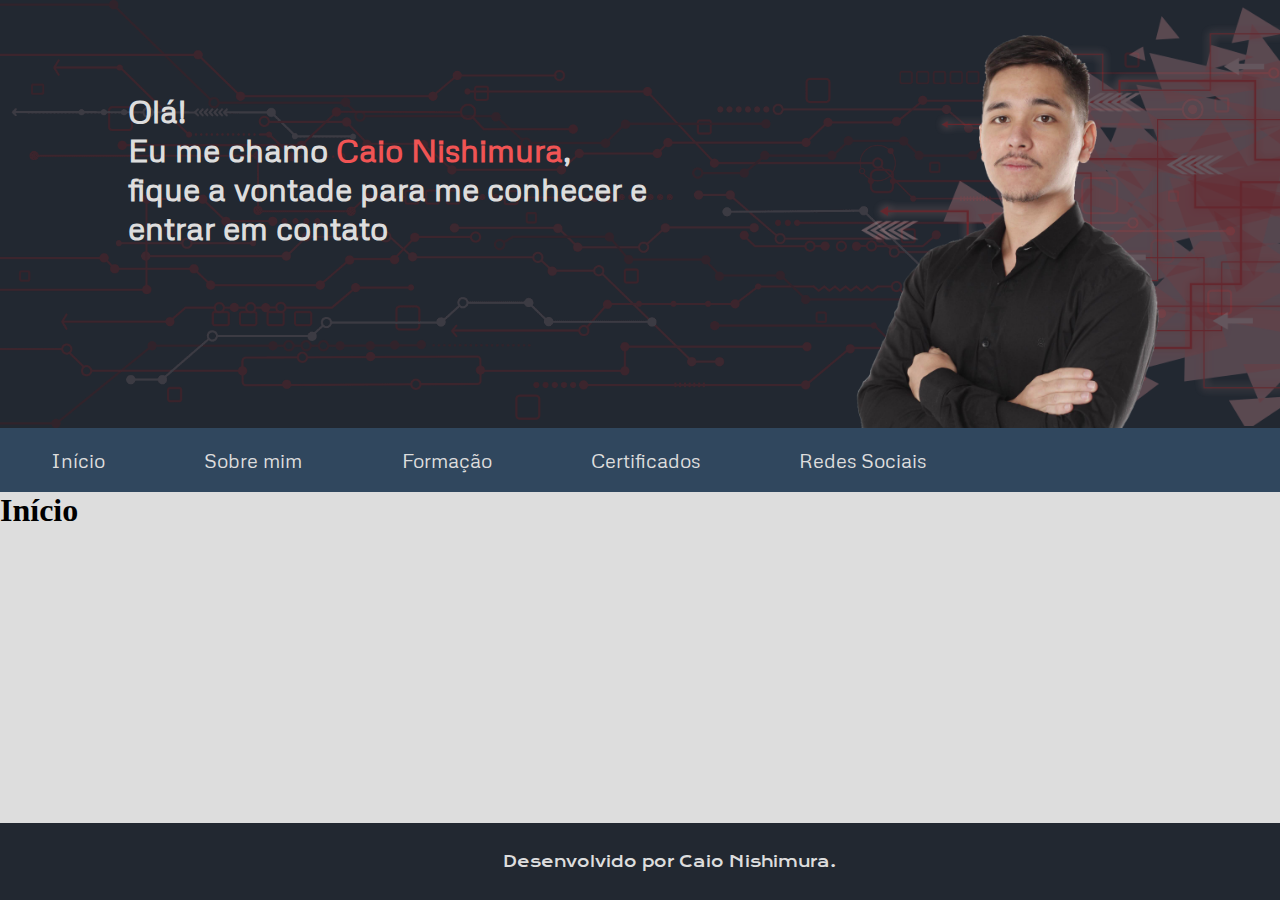
<file: curriculo/index.html>
<!DOCTYPE html>
<html lang="pt-br">
<head>
    <meta charset="UTF-8">
    <meta name="viewport" content="width=device-width, initial-scale=1.0">
    <title>Caio Nishimura - Início</title>
    <link rel="stylesheet" href="./styles/style.css">
</head>
<body>

    <header class="cabecalho">
        <section class="cabecalho__conteudo">
            <section class="cabecalho__conteudo__texto">
                <h1 class="cabecalho__conteudo__texto__intro">Olá!<br>Eu me chamo <strong class="cabecalho__conteudo__texto__intro__destaque">Caio Nishimura</strong>,<br>fique a vontade para me conhecer e entrar em contato</h1>
            </section>
            <img class="cabecalho__conteudo__background1" src="./assets/tech2.png" alt="Background1">
            <img class="cabecalho__conteudo__background2" src="./assets/tec2.png" alt="Background2">
            <img class="cabecalho__conteudo__foto" src="./assets/fotoedit.png" alt="Foto Caio">
        </section>
        <nav class="cabecalho__menu">
            <a class="cabecalho__menu__link" href="index.html">Início</a>
            <a class="cabecalho__menu__link" href="about.html">Sobre mim</a>
            <a class="cabecalho__menu__link" href="formacao.html">Formação</a>
            <a class="cabecalho__menu__link" href="certificados.html">Certificados</a>
            <a class="cabecalho__menu__link" href="social.html">Redes Sociais</a>
        </nav>
    </header>

    <main>
        <h1>Início</h1>
    </main>

    <footer class="rodape">
        <p>Desenvolvido por Caio Nishimura.</p>
    </footer>
    
</body>
</html>
</file>
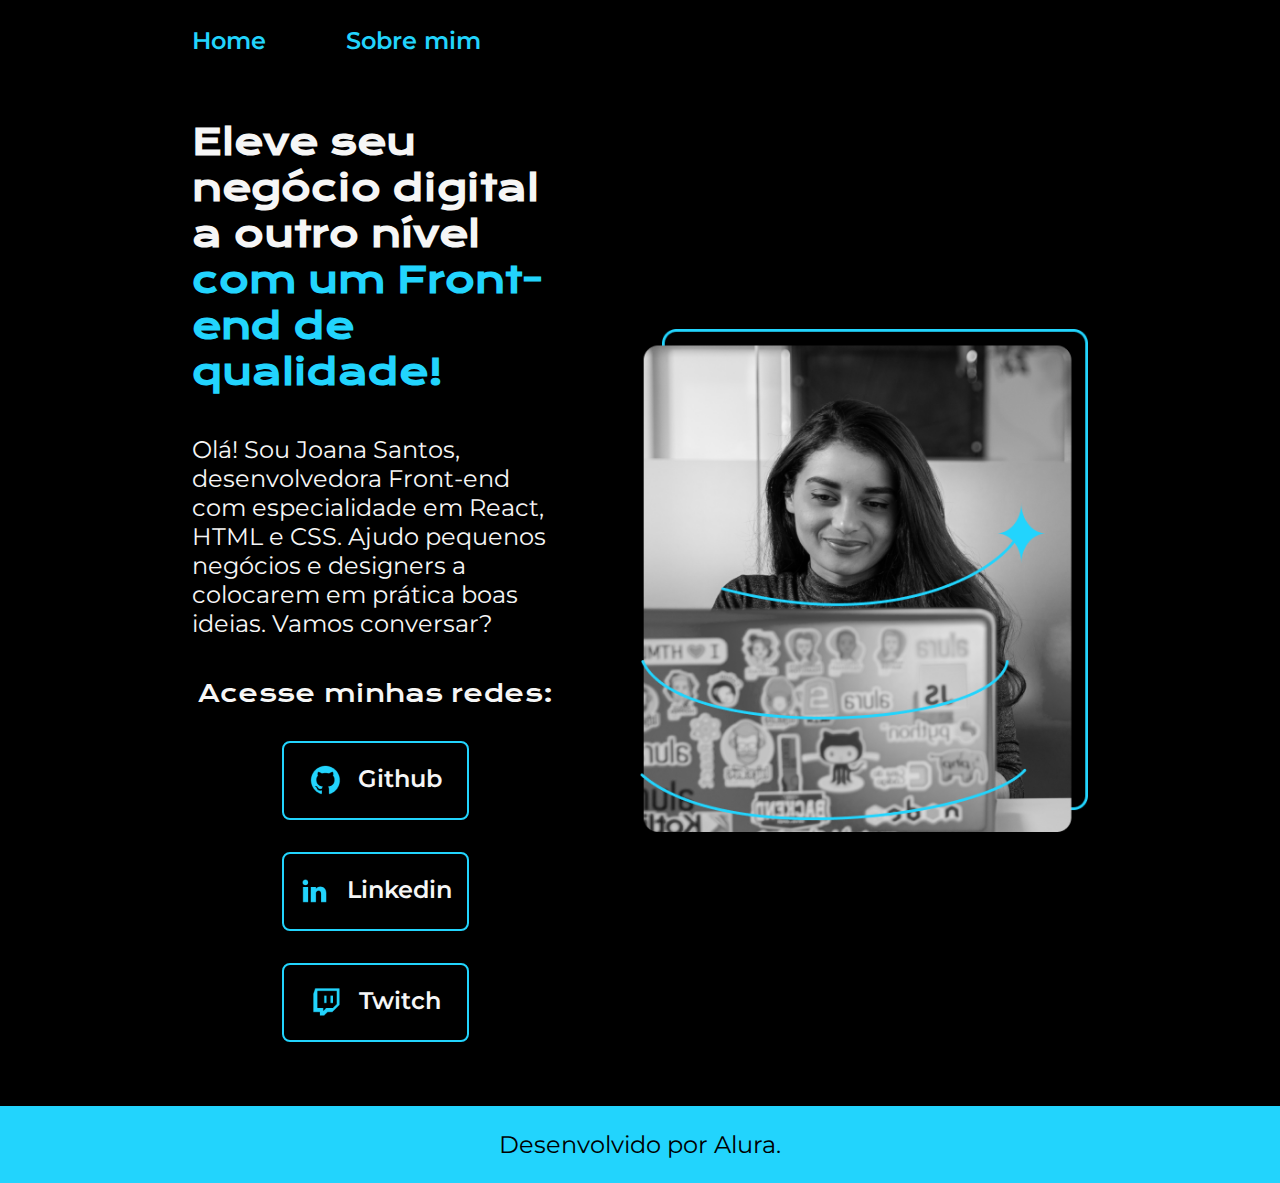
<file: joana_santos/index.html>
<!DOCTYPE html>
<html lang="pt-br">
<head>
    <meta charset="UTF-8">
    <meta name="viewport" content="width=device-width, initial-scale=1.0">
    <title>Portfolio</title>
    <link rel="stylesheet" href="./styles/style.css">
</head>
<body>
    <header class="cabecalho">
        <nav class="cabecalho__menu">
            <a class="cabecalho__menu__link" href="index.html">Home</a>
            <a class="cabecalho__menu__link" href="about.html">Sobre mim</a>
        </nav>
    </header>
    <main class="apresentacao">
        <section class="apresentacao__conteudo">
            <h1 class="apresentacao__conteudo__titulo">Eleve seu negócio digital a outro nível <strong class="titulo-destaque">com um Front-end de qualidade!</strong></h1>
            <p class="apresentacao__conteudo__texto">Olá! Sou Joana Santos, desenvolvedora Front-end com especialidade em <span>React, HTML e CSS</span>. Ajudo pequenos negócios e designers a colocarem em prática boas ideias. Vamos conversar?</p>
            <div class="apresentacao__links">
                <h2 class="apresentacao__links__subtitulos">Acesse minhas redes:</h2>
                <a class="apresentacao__links__navegacao" href="https://github.com">
                   <img src="./assets/github.png">
                    Github
                </a>
                <a class="apresentacao__links__navegacao" href="https://www.linkedin.com">
                    <img src="./assets/linkedin.png">
                     Linkedin
                </a>
                <a class="apresentacao__links__navegacao" href="https://twitch.tv">
                    <img src="./assets/twitch.png">
                     Twitch
                </a>
            </div>
        </section>
        <img class="apresentacao__imagem" src="./assets/imagem.png" alt="Foto da Joana Santos programando">
    </main>
    <footer class="rodape">
        <p>Desenvolvido por Alura.</p>
    </footer>
</body>
</html>
</file>
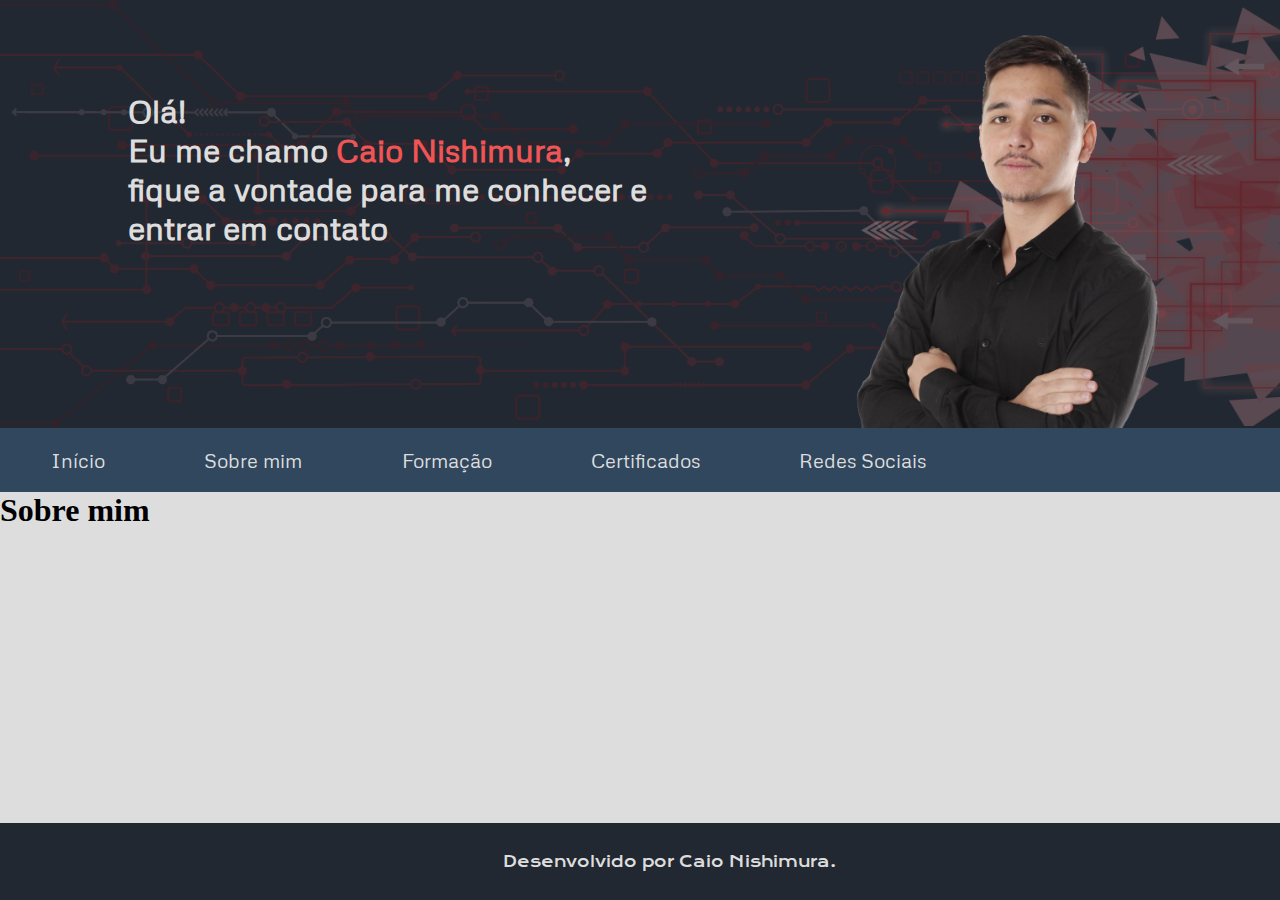
<file: curriculo/about.html>
<!DOCTYPE html>
<html lang="pt-br">
<head>
    <meta charset="UTF-8">
    <meta name="viewport" content="width=device-width, initial-scale=1.0">
    <title>Caio Nishimura - Sobre mim</title>
    <link rel="stylesheet" href="./styles/style.css">
</head>
<body>

    <header class="cabecalho">
        <section class="cabecalho__conteudo">
            <section class="cabecalho__conteudo__texto">
                <h1 class="cabecalho__conteudo__texto__intro">Olá!<br>Eu me chamo <strong class="cabecalho__conteudo__texto__intro__destaque">Caio Nishimura</strong>,<br>fique a vontade para me conhecer e entrar em contato</h1>
            </section>
            <img class="cabecalho__conteudo__background1" src="./assets/tech2.png" alt="Background1">
            <img class="cabecalho__conteudo__background2" src="./assets/tec2.png" alt="Background2">
            <img class="cabecalho__conteudo__foto" src="./assets/fotoedit.png" alt="Foto Caio">
        </section>
        <nav class="cabecalho__menu">
            <a class="cabecalho__menu__link" href="index.html">Início</a>
            <a class="cabecalho__menu__link" href="about.html">Sobre mim</a>
            <a class="cabecalho__menu__link" href="formacao.html">Formação</a>
            <a class="cabecalho__menu__link" href="certificados.html">Certificados</a>
            <a class="cabecalho__menu__link" href="social.html">Redes Sociais</a>
        </nav>
    </header>

    <main>
        <h1>Sobre mim</h1>
    </main>

    <footer class="rodape">
        <p>Desenvolvido por Caio Nishimura.</p>
    </footer>

</body>
</html>
</file>
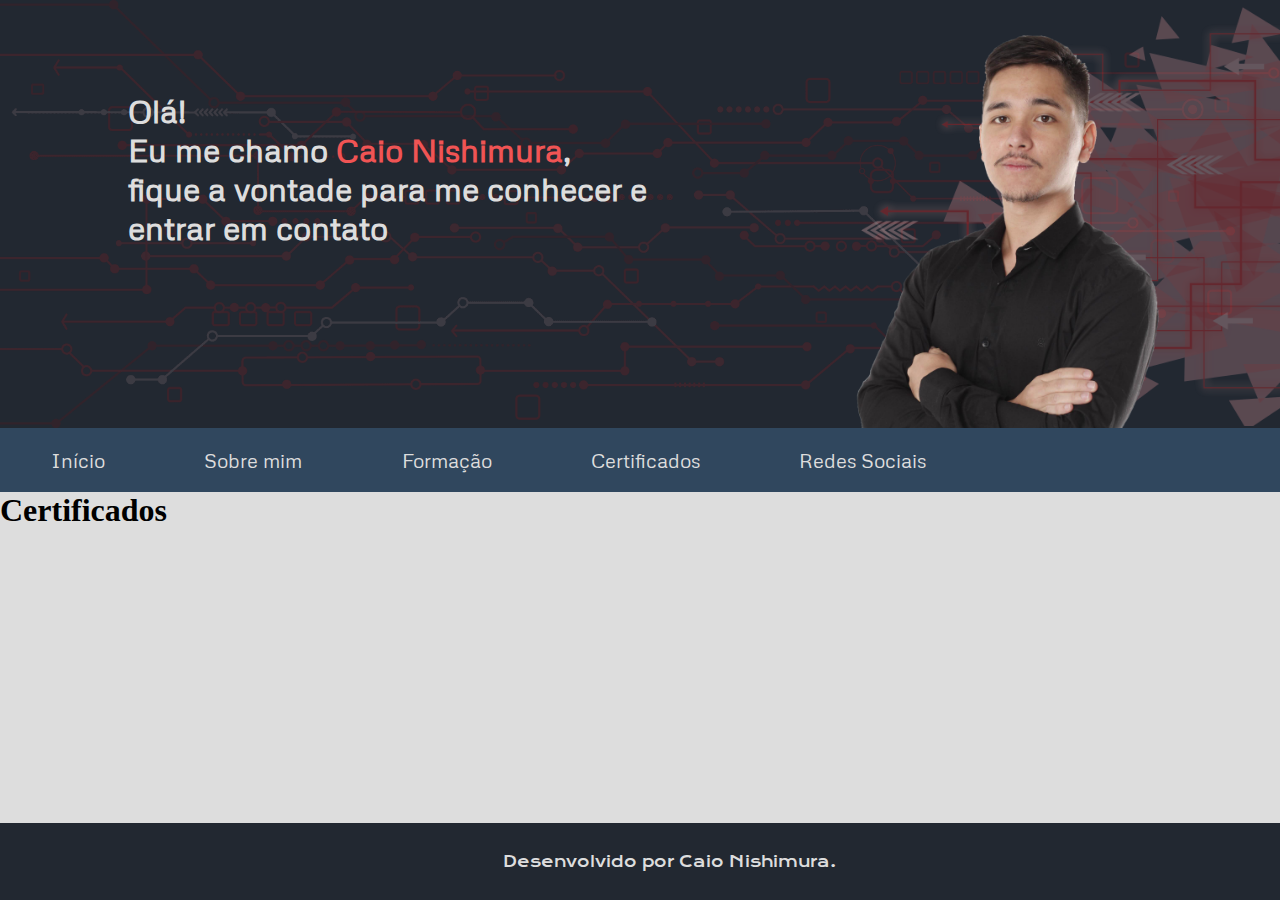
<file: curriculo/certificados.html>
<!DOCTYPE html>
<html lang="pt-br">
<head>
    <meta charset="UTF-8">
    <meta name="viewport" content="width=device-width, initial-scale=1.0">
    <title>Document</title>
    <link rel="stylesheet" href="./styles/style.css">
</head>
<body>

    <header class="cabecalho">
        <section class="cabecalho__conteudo">
            <section class="cabecalho__conteudo__texto">
                <h1 class="cabecalho__conteudo__texto__intro">Olá!<br>Eu me chamo <strong class="cabecalho__conteudo__texto__intro__destaque">Caio Nishimura</strong>,<br>fique a vontade para me conhecer e entrar em contato</h1>
            </section>
            <img class="cabecalho__conteudo__background1" src="./assets/tech2.png" alt="Background1">
            <img class="cabecalho__conteudo__background2" src="./assets/tec2.png" alt="Background2">
            <img class="cabecalho__conteudo__foto" src="./assets/fotoedit.png" alt="Foto Caio">
        </section>
        <nav class="cabecalho__menu">
            <a class="cabecalho__menu__link" href="index.html">Início</a>
            <a class="cabecalho__menu__link" href="about.html">Sobre mim</a>
            <a class="cabecalho__menu__link" href="formacao.html">Formação</a>
            <a class="cabecalho__menu__link" href="certificados.html">Certificados</a>
            <a class="cabecalho__menu__link" href="social.html">Redes Sociais</a>
        </nav>
    </header>

    <main>
        <h1>Certificados</h1>
    </main>

    <footer class="rodape">
        <p>Desenvolvido por Caio Nishimura.</p>
    </footer>
    
</body>
</html>
</file>
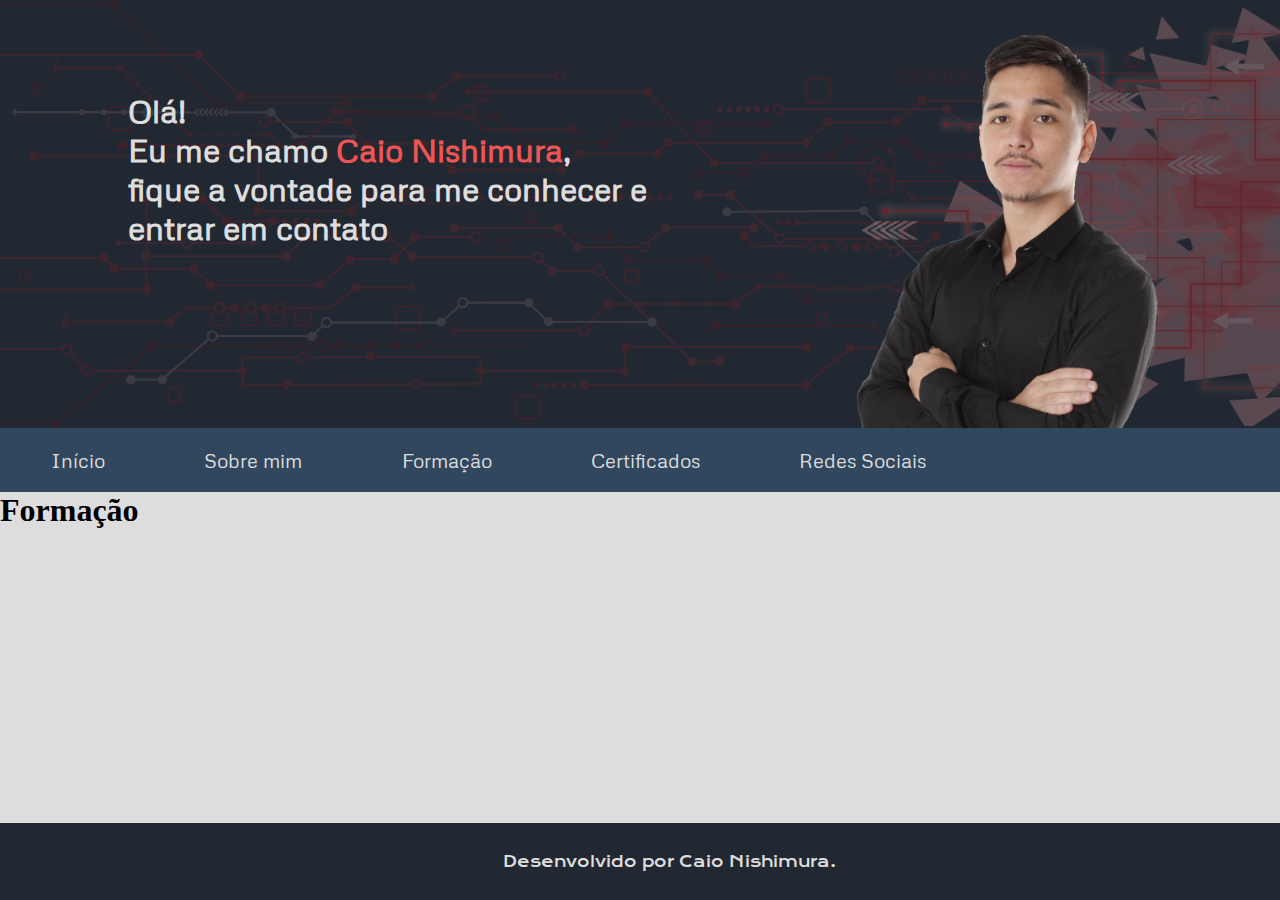
<file: curriculo/formacao.html>
<!DOCTYPE html>
<html lang="pt-br">
<head>
    <meta charset="UTF-8">
    <meta name="viewport" content="width=device-width, initial-scale=1.0">
    <title>Document</title>
    <link rel="stylesheet" href="./styles/style.css">
</head>
<body>

    <header class="cabecalho">
        <section class="cabecalho__conteudo">
            <section class="cabecalho__conteudo__texto">
                <h1 class="cabecalho__conteudo__texto__intro">Olá!<br>Eu me chamo <strong class="cabecalho__conteudo__texto__intro__destaque">Caio Nishimura</strong>,<br>fique a vontade para me conhecer e entrar em contato</h1>
            </section>
            <img class="cabecalho__conteudo__background1" src="./assets/tech2.png" alt="Background1">
            <img class="cabecalho__conteudo__background2" src="./assets/tec2.png" alt="Background2">
            <img class="cabecalho__conteudo__foto" src="./assets/fotoedit.png" alt="Foto Caio">
        </section>
        <nav class="cabecalho__menu">
            <a class="cabecalho__menu__link" href="index.html">Início</a>
            <a class="cabecalho__menu__link" href="about.html">Sobre mim</a>
            <a class="cabecalho__menu__link" href="formacao.html">Formação</a>
            <a class="cabecalho__menu__link" href="certificados.html">Certificados</a>
            <a class="cabecalho__menu__link" href="social.html">Redes Sociais</a>
        </nav>
    </header>

    <main>
        <h1>Formação</h1>
    </main>

    <footer class="rodape">
        <p>Desenvolvido por Caio Nishimura.</p>
    </footer>

</body>
</html>
</file>
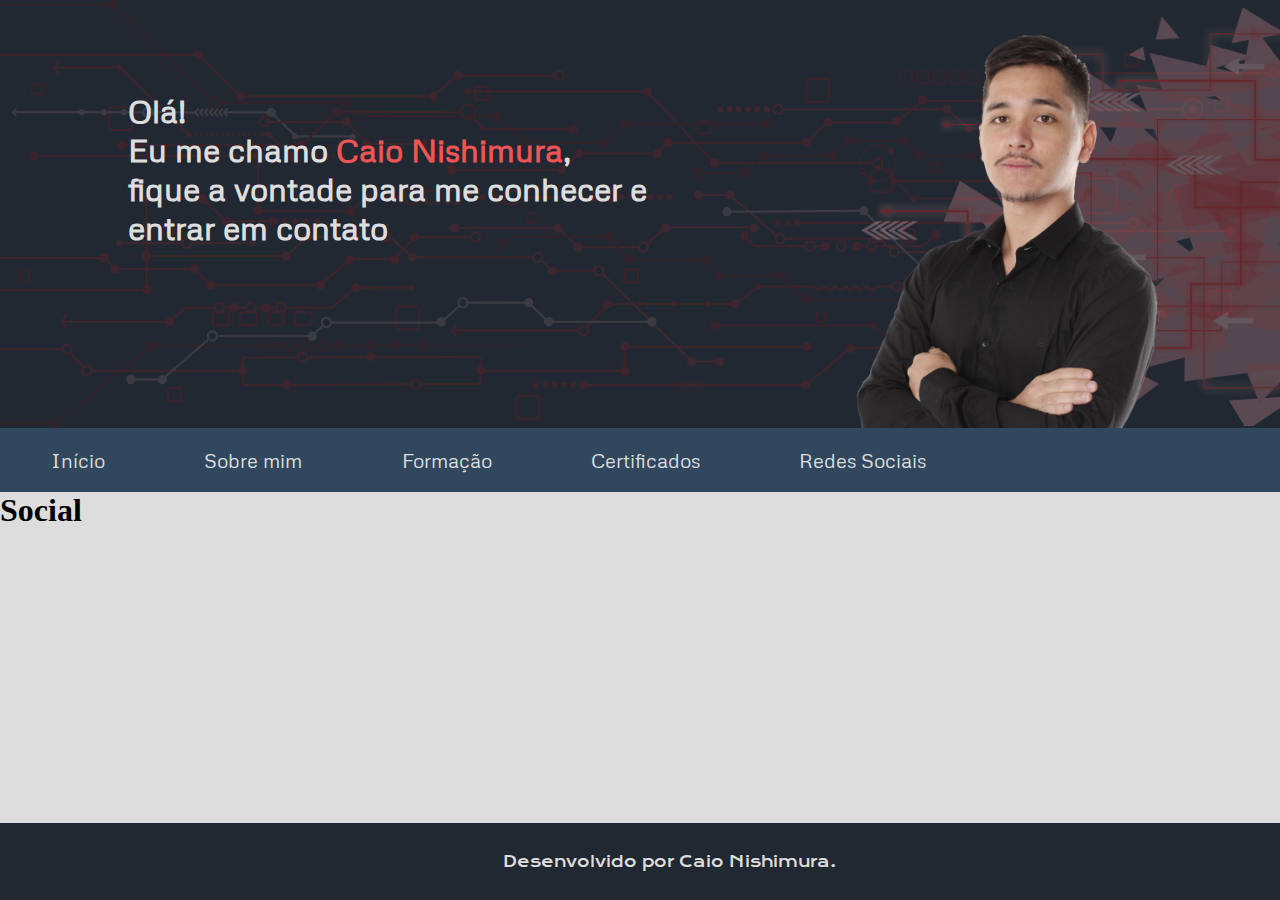
<file: curriculo/social.html>
<!DOCTYPE html>
<html lang="pt-br">
<head>
    <meta charset="UTF-8">
    <meta name="viewport" content="width=device-width, initial-scale=1.0">
    <title>Document</title>
    <link rel="stylesheet" href="./styles/style.css">
</head>
<body>

    <header class="cabecalho">
        <section class="cabecalho__conteudo">
            <section class="cabecalho__conteudo__texto">
                <h1 class="cabecalho__conteudo__texto__intro">Olá!<br>Eu me chamo <strong class="cabecalho__conteudo__texto__intro__destaque">Caio Nishimura</strong>,<br>fique a vontade para me conhecer e entrar em contato</h1>
            </section>
            <img class="cabecalho__conteudo__background1" src="./assets/tech2.png" alt="Background1">
            <img class="cabecalho__conteudo__background2" src="./assets/tec2.png" alt="Background2">
            <img class="cabecalho__conteudo__foto" src="./assets/fotoedit.png" alt="Foto Caio">
        </section>
        <nav class="cabecalho__menu">
            <a class="cabecalho__menu__link" href="index.html">Início</a>
            <a class="cabecalho__menu__link" href="about.html">Sobre mim</a>
            <a class="cabecalho__menu__link" href="formacao.html">Formação</a>
            <a class="cabecalho__menu__link" href="certificados.html">Certificados</a>
            <a class="cabecalho__menu__link" href="social.html">Redes Sociais</a>
        </nav>
    </header>

    <main>
        <h1>Social</h1>
    </main>

    <footer class="rodape">
        <p>Desenvolvido por Caio Nishimura.</p>
    </footer>
    
</body>
</html>
</file>
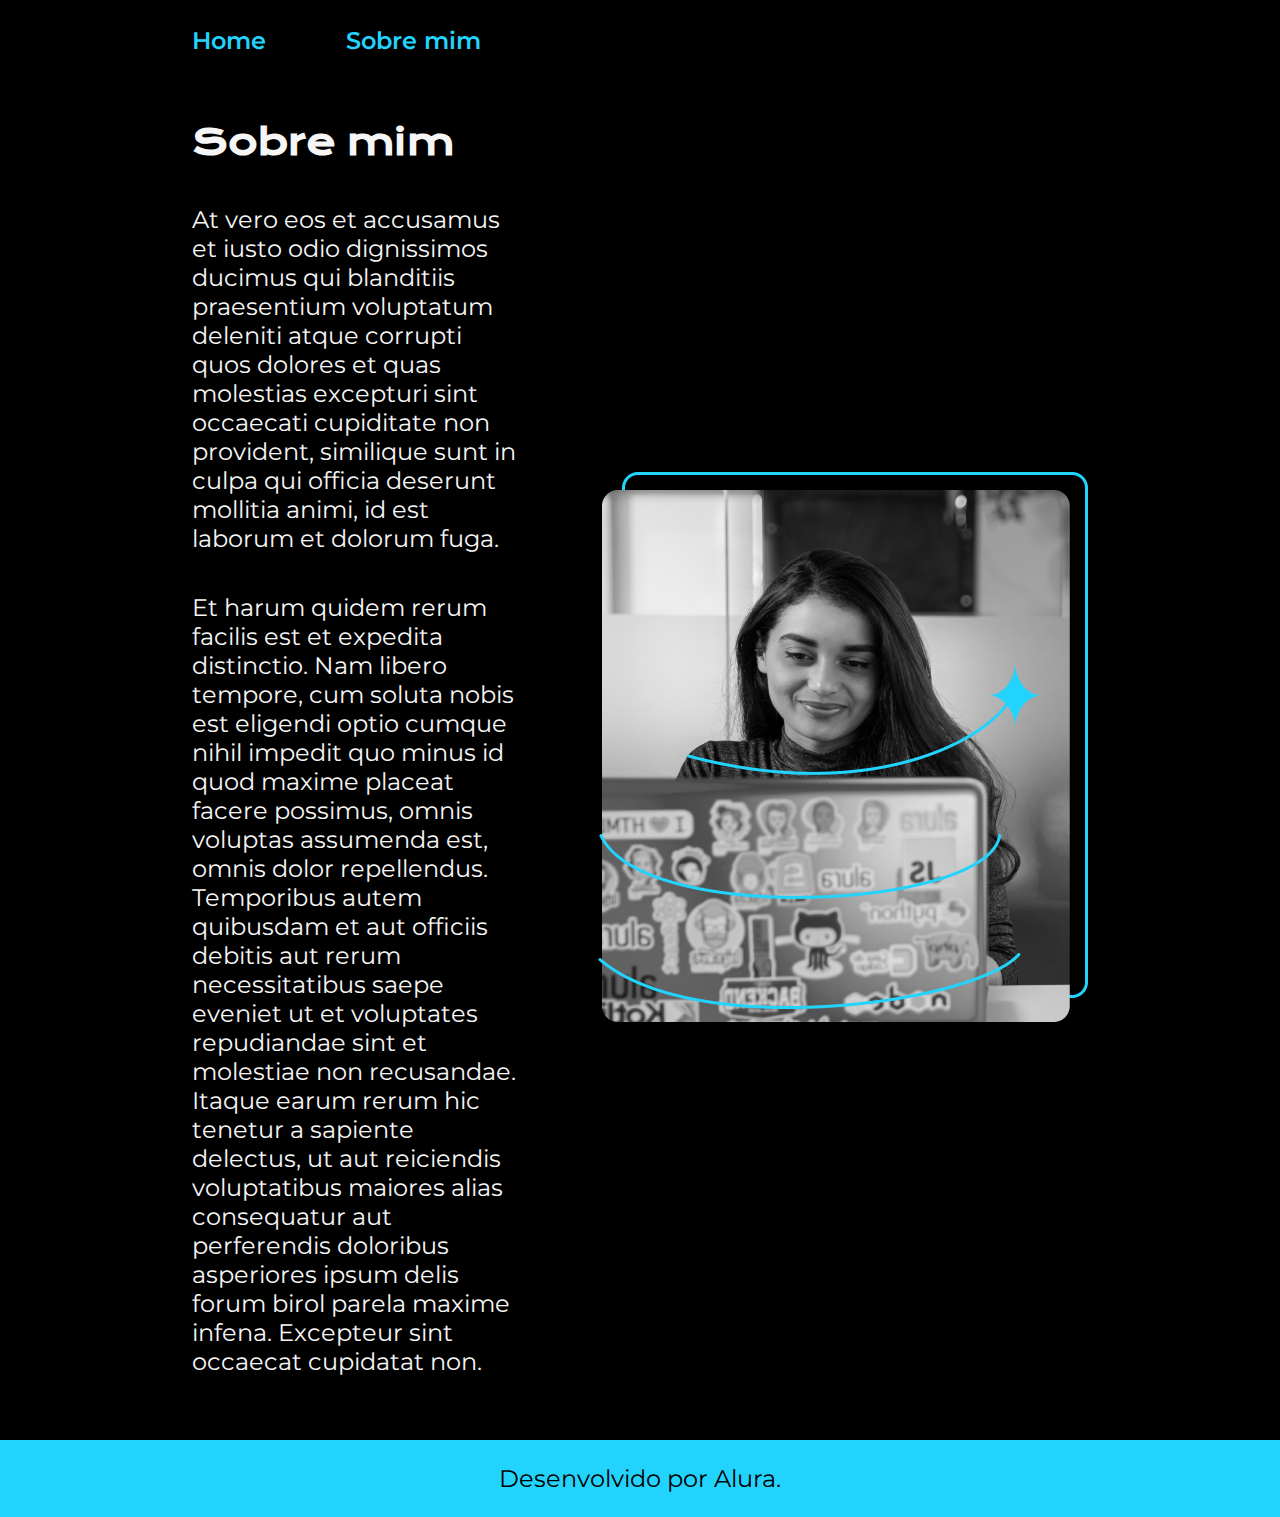
<file: joana_santos/about.html>
<!DOCTYPE html>
<html lang="pt-br">
<head>
    <meta charset="UTF-8">
    <meta name="viewport" content="width=device-width, initial-scale=1.0">
    <title>Sobre mim</title>
    <link rel="stylesheet" href="./styles/style.css">
</head>
<body>
    <header class="cabecalho">
        <nav class="cabecalho__menu">
            <a class="cabecalho__menu__link" href="index.html">Home</a>
            <a class="cabecalho__menu__link" href="about.html">Sobre mim</a>
        </nav>
    </header>
    <main class="apresentacao">
        <section class="apresentacao__conteudo">
            <h1 class="apresentacao__conteudo__titulo">Sobre mim</h1>
            <p class="apresentacao__conteudo__texto">At vero eos et accusamus et iusto odio dignissimos ducimus qui blanditiis praesentium voluptatum deleniti atque corrupti quos dolores et quas molestias excepturi sint occaecati cupiditate non provident, similique sunt in culpa qui officia deserunt mollitia animi, id est laborum et dolorum fuga.</p>
            <p class="apresentacao__conteudo__texto">Et harum quidem rerum facilis est et expedita distinctio. Nam libero tempore, cum soluta nobis est eligendi optio cumque nihil impedit quo minus id quod maxime placeat facere possimus, omnis voluptas assumenda est, omnis dolor repellendus. Temporibus autem quibusdam et aut officiis debitis aut rerum necessitatibus saepe eveniet ut et voluptates repudiandae sint et molestiae non recusandae. Itaque earum rerum hic tenetur a sapiente delectus, ut aut reiciendis voluptatibus maiores alias consequatur aut perferendis doloribus asperiores ipsum delis forum birol parela maxime infena. Excepteur sint occaecat cupidatat non.</p>
        </section>
        <img src="./assets/imagem.png" alt="Foto da Joana Santos programando">
    </main>
    <footer class="rodape">
        <p>Desenvolvido por Alura.</p>
    </footer>
</body>
</html>
</file>
<file: curriculo/styles/style.css>
@import url('https://fonts.googleapis.com/css2?family=Krona+One&family=Metrophobic&display=swap');

:root {
    /*--cor-primaria: #232323;
    --cor-secundaria: #FFFFFF;
    --cor-terciaria: #6A7B76;
    --cor-destaque: #C1292E;*/

    --cor-primaria: #222831;
    --cor-secundaria: #DDDDDD;
    --cor-terciaria: #30475E;
    --cor-destaque: #F05454;

    --fonte-principal: 'Metrophobic', sans-serif;
    --fonte-secundaria: 'Krona One', sans-serif;
}

* {
    margin: 0;
    padding: 0;
}

body {
    background-color: var(--cor-secundaria);
    box-sizing: border-box;
}

.cabecalho__conteudo {
    background-color: var(--cor-primaria);
    box-sizing: border-box;
    height: 428px;
    display: flex;
    align-items: center;
    justify-content: space-between;
}


.cabecalho__conteudo__texto {
    width: 578px;
    height: 246px;
    margin-left: 10%;
    z-index: 2;
}

.cabecalho__conteudo__texto__intro {
    font-family: var(--fonte-principal);
    font-size: 32px;
    color: var(--cor-secundaria);
}

.cabecalho__conteudo__texto__intro__destaque {
    color: var(--cor-destaque)
}

.cabecalho__conteudo__background1 {
    position: absolute;
    height: 428px;
    width: 100%;
    opacity: 0.3;
    z-index: 0;
}

.cabecalho__conteudo__background2 {
    position:absolute;
    width: 424px;
    height: 424px;
    transform: rotate(180deg);
    opacity: 0.3;
    z-index: 1;
    right:0
}

.cabecalho__conteudo__foto {
    max-width: 100%;
    height: 428px;
    margin-right: 5%;
    z-index: 3; 
}

.cabecalho__menu {
    height: 64px;
    background-color: var(--cor-terciaria);
    display: flex;
    align-items: center;
    justify-content: flex-start;
    gap: 48px;
}

.cabecalho__menu__link {
    font-family: var(--fonte-principal);
    color: var(--cor-secundaria);
    font-size: 20px;
    margin-left: 4%;
    text-decoration: none;
}

.rodape {
    position: fixed;
    left: 0;
    bottom: 0;
    width: 100%;
    padding: 29px;
    color:var(--cor-secundaria);
    background-color: var(--cor-primaria);
    text-align: center;
    font-family: var(--fonte-secundaria);
    font-size: 15px;
}
</file>
<file: joana_santos/styles/style.css>
@import url('https://fonts.googleapis.com/css2?family=Krona+One&family=Montserrat:wght@400;600&display=swap');


:root{
    --cor-primaria: #000000;
    --cor-secundaria: #F6F6F6;
    --cor-terciaria: #22D4FD;
    --cor-hover: #272727;

    --fonte-primaria:'Krona One', sans-serif;
    --fonte-secundaria: 'Montserrat', sans-serif;
}

* {
    margin:0;
    padding:0;
}

body {
    /* height: 100vh; */
    box-sizing: border-box;
    background-color: var(--cor-primaria);
    color: var(--cor-secundaria);
}

.cabecalho {
    padding: 2% 0% 0% 15%;;
}

.cabecalho__menu {
    display: flex;
    gap: 80px
}

.cabecalho__menu__link {
    font-family: var(--fonte-secundaria);
    font-size: 1.5rem;
    font-weight: 600;
    color: var(--cor-terciaria);
    text-decoration: none;
}

.apresentacao {
    padding: 5% 15%;
    display: flex;
    align-items: center;
    justify-content: space-between;
    gap:82px;
}

.apresentacao__conteudo {
    width: 50%;
    display: flex;
    flex-direction: column;
    gap: 40px;
}

.apresentacao__conteudo__titulo {
    font-size: 2.25rem;
    font-family: var(--fonte-primaria);
}

.titulo-destaque {
    color: var(--cor-terciaria);
}

.apresentacao__conteudo__texto {
    font-size: 1.5rem;
    font-family: var(--fonte-secundaria);
}

.apresentacao__links {
    display: flex;
    flex-direction: column;
    justify-content: space-between;
    align-items: center;
    gap: 32px;
}

.apresentacao__links__subtitulos{
    font-family: var(--fonte-primaria);
    font-weight: 400;
    font-size: 1.5rem
}

.apresentacao__links__navegacao {
    display: flex;
    justify-content: center;
    gap: 16px;
    border: 2px solid var(--cor-terciaria);
    background-color: var(--cor-primaria);
    width: 50%;
    text-align: center;
    border-radius: 8px;
    font-size: 1.5rem;
    font-weight: 600;
    padding: 21.5px 0;
    text-decoration: none;
    color: var(--cor-secundaria);
    font-family: var(--fonte-secundaria);
}

.apresentacao__links__link:hover {
    background-color:var(--cor-hover);
}

.apresentacao__imagem {
    width: 50%;
}

.rodape {
    padding: 24px;
    text-align: center;
    color: var(--cor-primaria);
    background-color: var(--cor-terciaria);
    font-family: var(--fonte-secundaria);
    font-size: 1.5rem;
    font-weight: 400;
}

@media (max-width: 1200px) {
    .cabecalho {
        padding: 10%;
    }

    .cabecalho__menu {
        justify-content: center;
    }

    .apresentacao {
        flex-direction: column-reverse;
        padding: 5%;
    }

    .apresentacao__conteudo {
        width: auto;
    }
}
</file>
